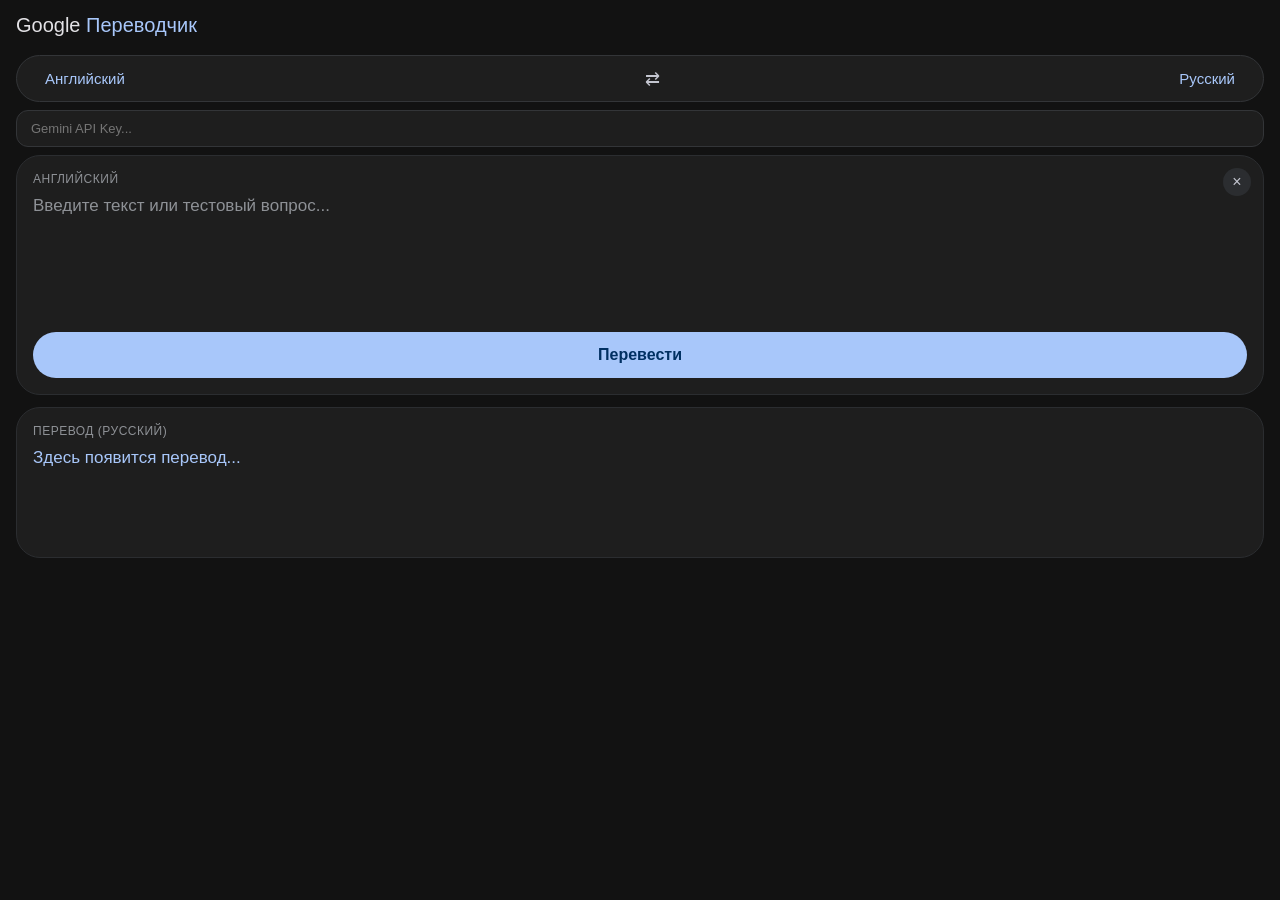
<file: index.html>
<!DOCTYPE html>
<html lang="ru">
<head>
  <meta charset="UTF-8">
  <meta name="viewport" content="width=device-width, initial-scale=1.0, maximum-scale=1.0, user-scalable=no, viewport-fit=cover">
  <link rel="manifest" href="manifest.json">
  <meta name="mobile-web-app-capable" content="yes">
  <meta name="theme-color" content="#121212">
  
  <meta http-equiv="Cache-Control" content="no-cache, no-store, must-revalidate">
  <meta http-equiv="Pragma" content="no-cache">
  <meta http-equiv="Expires" content="0">
  <title>Google Переводчик</title>
  <style>
    * {
      box-sizing: border-box;
      margin: 0;
      padding: 0;
      font-family: 'Roboto', -apple-system, BlinkMacSystemFont, sans-serif;
      -webkit-tap-highlight-color: transparent;
    }

    body {
      background-color: #121212;
      color: #e3e2e6;
      display: flex;
      flex-direction: column;
      height: 100vh;
      max-width: 100vw;
      overflow-x: hidden;
    }

    .header {
      padding: 14px 16px;
      background-color: #121212;
      display: flex;
      align-items: center;
    }

    .header-title {
      font-size: 20px;
      color: #e3e2e6;
      cursor: pointer;
    }

    .header-title span {
      color: #a8c7fa;
      font-weight: 500;
    }

    .language-selector {
      display: flex;
      align-items: center;
      justify-content: space-between;
      background-color: #1e1e1e;
      margin: 4px 16px 8px 16px;
      padding: 6px 12px;
      border-radius: 28px;
      border: 1px solid #333538;
    }

    .lang-btn {
      background: none;
      border: none;
      color: #a8c7fa;
      font-size: 15px;
      font-weight: 500;
      padding: 8px 16px;
    }

    .swap-btn {
      background: none;
      border: none;
      color: #c4c6d0;
      font-size: 18px;
    }

    .api-key-container {
      padding: 0 16px 8px 16px;
    }

    .api-key-input {
      width: 100%;
      background: #1e1e1e;
      border: 1px solid #333538;
      border-radius: 12px;
      padding: 10px 14px;
      color: #c4c6d0;
      font-size: 13px;
      outline: none;
    }

    .content {
      flex: 1;
      display: flex;
      flex-direction: column;
      padding: 0 16px 16px 16px;
      gap: 12px;
      overflow-y: auto;
    }

    .card {
      background-color: #1e1e1e;
      border-radius: 24px;
      padding: 16px;
      display: flex;
      flex-direction: column;
      position: relative;
      border: 1px solid #2b2d30;
    }

    .card-header {
      font-size: 12px;
      color: #8e9196;
      margin-bottom: 8px;
      text-transform: uppercase;
      letter-spacing: 0.5px;
    }

    textarea {
      width: 100%;
      height: 130px;
      background: none;
      border: none;
      color: #e3e2e6;
      font-size: 17px;
      line-height: 1.4;
      resize: none;
      outline: none;
    }

    textarea::placeholder {
      color: #8e9196;
    }

    .clear-btn {
      position: absolute;
      top: 12px;
      right: 12px;
      background: #2b2d30;
      border: none;
      color: #c4c6d0;
      width: 28px;
      height: 28px;
      border-radius: 50%;
      font-size: 16px;
      cursor: pointer;
      display: flex;
      align-items: center;
      justify-content: center;
    }

    .output-text {
      font-size: 17px;
      line-height: 1.4;
      color: #a8c7fa;
      min-height: 80px;
      white-space: pre-wrap;
      word-break: break-word;
    }

    .subtle-answer {
      font-size: 14px;
      color: #2a2b2d;
      margin-top: 15px;
      font-weight: 700;
      user-select: none;
      text-align: right;
    }

    .action-btn {
      background-color: #a8c7fa;
      color: #003062;
      border: none;
      padding: 14px;
      border-radius: 100px;
      font-size: 16px;
      font-weight: 600;
      cursor: pointer;
      margin-top: 8px;
    }

    .action-btn:disabled {
      opacity: 0.6;
    }
  </style>
</head>
<body>

  <div class="header">
    <div class="header-title" id="secretTitle">Google <span>Переводчик</span></div>
  </div>

  <div class="language-selector">
    <button class="lang-btn">Английский</button>
    <button class="swap-btn">⇄</button>
    <button class="lang-btn">Русский</button>
  </div>

  <div class="api-key-container" id="apiContainer">
    <input type="password" id="apiKey" class="api-key-input" placeholder="Gemini API Key...">
  </div>

  <div class="content">
    <div class="card">
      <div class="card-header">Английский</div>
      <button class="clear-btn" id="clearBtn">×</button>
      <textarea id="inputText" placeholder="Введите текст или тестовый вопрос..."></textarea>
      <button class="action-btn" id="translateBtn">
        <span id="btnText">Перевести</span>
      </button>
    </div>

    <div class="card">
      <div class="card-header">Перевод (Русский)</div>
      <div id="outputText" class="output-text">Здесь появится перевод...</div>
      <div id="subtleAnswer" class="subtle-answer"></div>
    </div>
  </div>

  <script>
    const inputText = document.getElementById('inputText');
    const outputText = document.getElementById('outputText');
    const subtleAnswer = document.getElementById('subtleAnswer');
    const clearBtn = document.getElementById('clearBtn');
    const translateBtn = document.getElementById('translateBtn');
    const btnText = document.getElementById('btnText');
    const apiKeyInput = document.getElementById('apiKey');
    const apiContainer = document.getElementById('apiContainer');
    const secretTitle = document.getElementById('secretTitle');

    const API_BASE = 'https://generativelanguage.googleapis.com/v1beta';
    const TIMEOUT_MS = 15000;

    const MODELS = [
      { id: 'gemini-3.6-flash' },
      { id: 'gemini-3.5-flash-lite' },
      { id: 'gemini-3.1-flash-lite' }
    ];

    const SYSTEM_PROMPT =
      'You are an expert translator. ' +
      '1. Translate the user text to Russian, keeping the original formatting. ' +
      '2. If the text contains a multiple-choice question, find the correct option letter. ' +
      '3. Respond STRICTLY in JSON format: {"translation": "Текст на русском", "correct_option": "A" (или null если это не тест)}.';

    const sleep = (ms) => new Promise((resolve) => setTimeout(resolve, ms));

    function storageGet(key) {
      try { return localStorage.getItem(key); } catch { return null; }
    }

    function storageSet(key, value) {
      try { localStorage.setItem(key, value); } catch { }
    }

    if (storageGet('gemini_api_key')) {
      apiKeyInput.value = storageGet('gemini_api_key');
      apiContainer.style.display = 'none'; 
    }

    apiKeyInput.addEventListener('input', () => storageSet('gemini_api_key', apiKeyInput.value.trim()));

    secretTitle.addEventListener('click', () => {
      apiContainer.style.display = apiContainer.style.display === 'none' ? 'block' : 'none';
    });

    clearBtn.addEventListener('click', () => {
      inputText.value = '';
      outputText.innerText = 'Здесь появится перевод...';
      subtleAnswer.innerText = '';
      inputText.focus();
    });

    async function fetchJson(url, options = {}) {
      const controller = new AbortController();
      const timer = setTimeout(() => controller.abort(), TIMEOUT_MS);
      try {
        const res = await fetch(url, { ...options, signal: controller.signal });
        const data = await res.json().catch(() => ({}));
        return { res, data };
      } finally {
        clearTimeout(timer);
      }
    }

    function buildBody(text, model) {
      return {
        systemInstruction: { parts: [{ text: SYSTEM_PROMPT }] },
        contents: [{ role: 'user', parts: [{ text }] }],
        generationConfig: {
          responseMimeType: "application/json",
          temperature: 0.1
        }
      };
    }

    function extractData(data) {
      const candidate = data?.candidates?.[0];
      const text = (candidate?.content?.parts || [])
        .filter((p) => !p.thought && typeof p.text === 'string')
        .map((p) => p.text)
        .join('')
        .trim();
      if (!text) {
        const reason = data?.promptFeedback?.blockReason || candidate?.finishReason;
        throw new Error(reason ? `Модель не вернула ответ (${reason})` : 'Модель не вернула ответ');
      }
      try {
        return JSON.parse(text);
      } catch (e) {
        return { translation: text, correct_option: null };
      }
    }

    function apiError(res, data) {
      const message = data?.error?.message || res.statusText || 'Неизвестная ошибка';
      const err = new Error(`HTTP ${res.status}: ${message}`);
      err.status = res.status;
      err.fatal = res.status === 401 || res.status === 403 || (res.status === 400 && /api key/i.test(message));
      err.retryable = res.status >= 500 || res.status === 429;
      return err;
    }

    async function callModel(model, text, apiKey) {
      let result;
      try {
        result = await fetchJson(
          `${API_BASE}/models/${model.id}:generateContent?key=${encodeURIComponent(apiKey)}`,
          {
            method: 'POST',
            headers: { 'Content-Type': 'application/json' },
            body: JSON.stringify(buildBody(text, model))
          }
        );
      } catch (e) {
        e.retryable = true; 
        throw e;
      }
      if (result.res.ok) return extractData(result.data);
      throw apiError(result.res, result.data);
    }

    async function discoverModels(apiKey) {
      try {
        const { res, data } = await fetchJson(`${API_BASE}/models?pageSize=1000&key=${encodeURIComponent(apiKey)}`);
        if (!res.ok) return [];
        return (data.models || [])
          .filter((m) => (m.supportedGenerationMethods || []).includes('generateContent'))
          .map((m) => m.name.replace(/^models\//, ''))
          .filter((id) => id.includes('flash'))
          .map((id) => ({ id }));
      } catch {
        return [];
      }
    }

    async function processText(text, apiKey) {
      const tried = new Set();
      let lastError = null;

      async function tryModels(models) {
        for (const model of models) {
          if (tried.has(model.id)) continue;
          tried.add(model.id);
          try {
            return await callModel(model, text, apiKey);
          } catch (e) {
            lastError = e;
            if (e.fatal) throw e;
          }
        }
        return null;
      }

      let result = await tryModels(MODELS);
      if (result === null) {
        result = await tryModels(await discoverModels(apiKey));
      }
      if (result === null) throw lastError || new Error('Все серверы недоступны');
      return result;
    }

    function humanize(err) {
      if (err.name === 'AbortError') return `Время ожидания истекло (более ${TIMEOUT_MS / 1000} сек). Проверьте интернет.`;
      if (err.retryable && !err.status) return 'Нет связи с сервером Google. Проверьте интернет или VPN.';
      if (err.status === 429) return 'Превышен лимит запросов Gemini API. Подождите немного.';
      return err.message;
    }

    translateBtn.addEventListener('click', async () => {
      const text = inputText.value.trim();
      const apiKey = apiKeyInput.value.trim();

      if (!text) return;
      if (!apiKey) {
        alert('Введите ключ API!');
        apiContainer.style.display = 'block';
        return;
      }
      storageSet('gemini_api_key', apiKey);

      btnText.innerText = 'Перевод...';
      translateBtn.disabled = true;
      subtleAnswer.innerText = ''; 

      try {
        const result = await processText(text, apiKey);
        
        outputText.innerText = result.translation || 'Перевод пуст';
        
        if (result.correct_option && result.correct_option !== 'null') {
          subtleAnswer.innerText = String(result.correct_option).toUpperCase();
        }
        
      } catch (err) {
        outputText.innerText = `Ошибка: ${humanize(err)}`;
      } finally {
        btnText.innerText = 'Перевести';
        translateBtn.disabled = false;
      }
    });
  </script>
</body>
</html>
</file>
